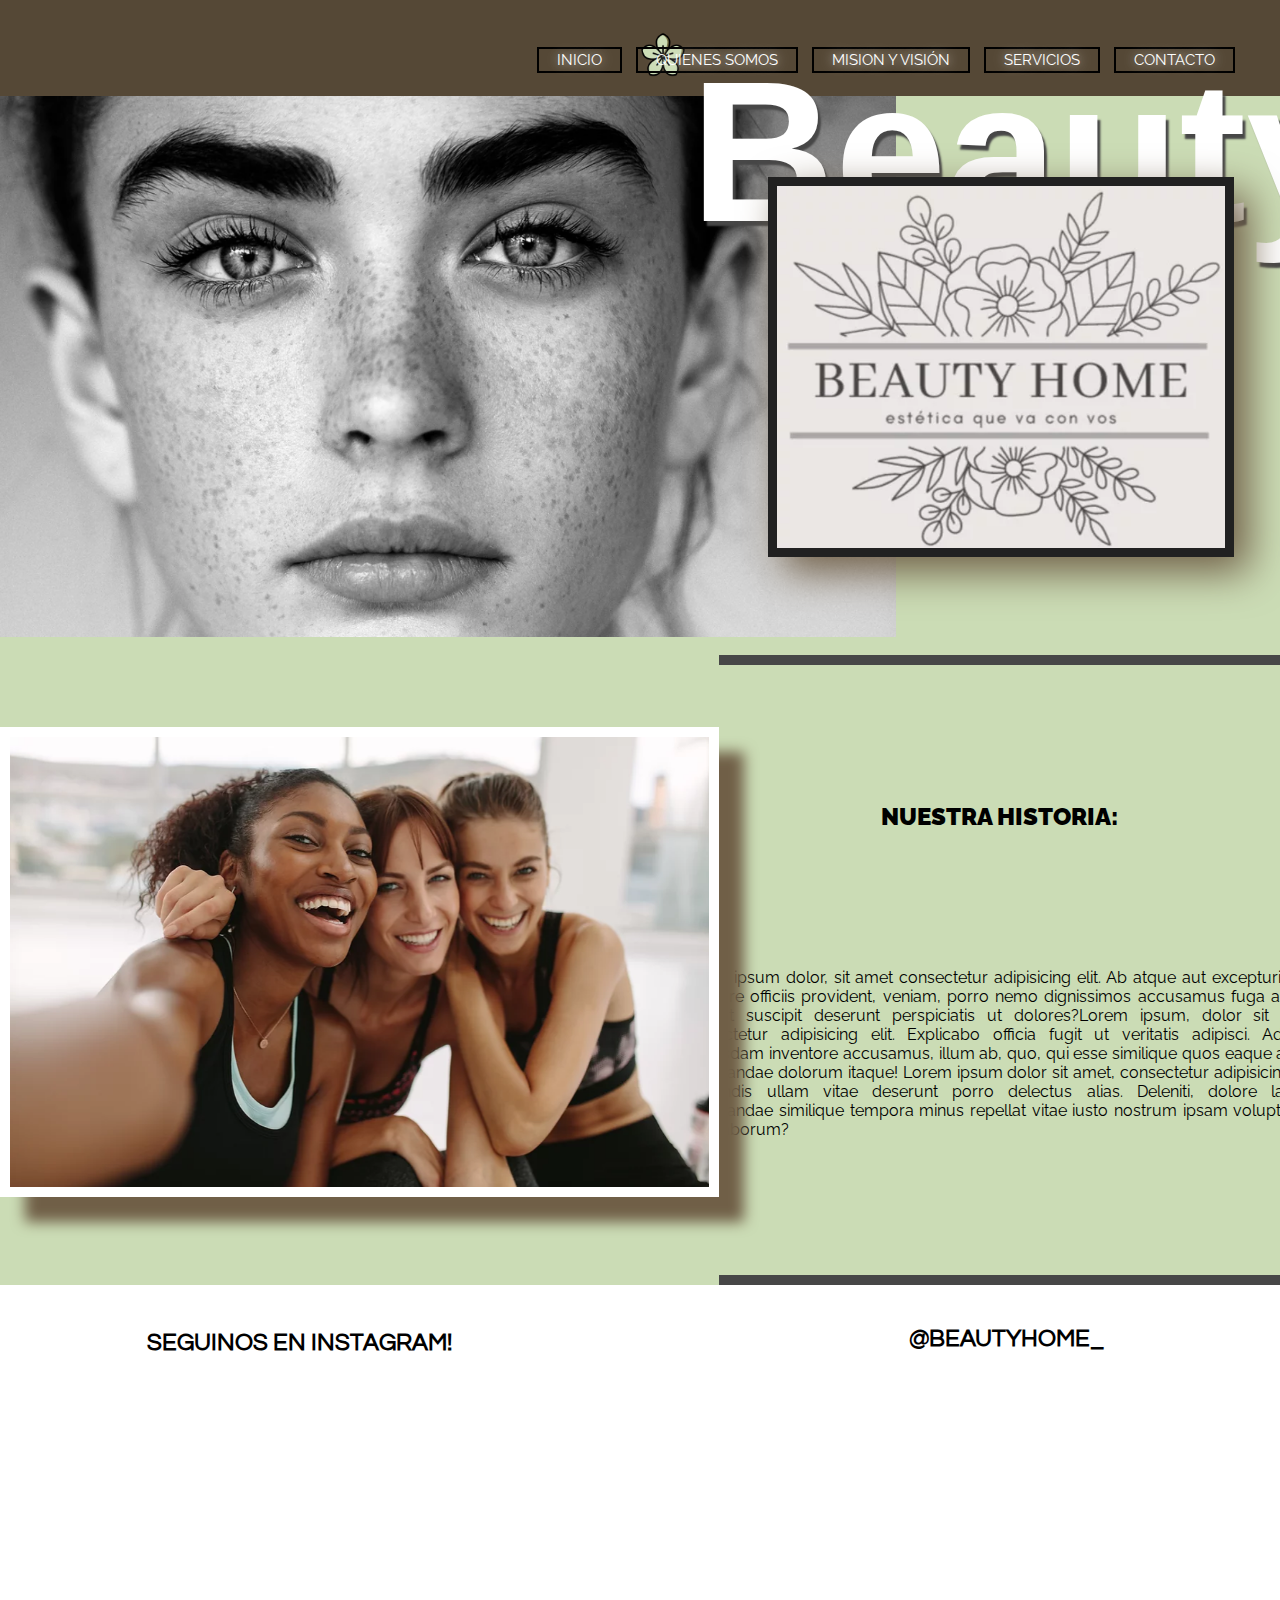
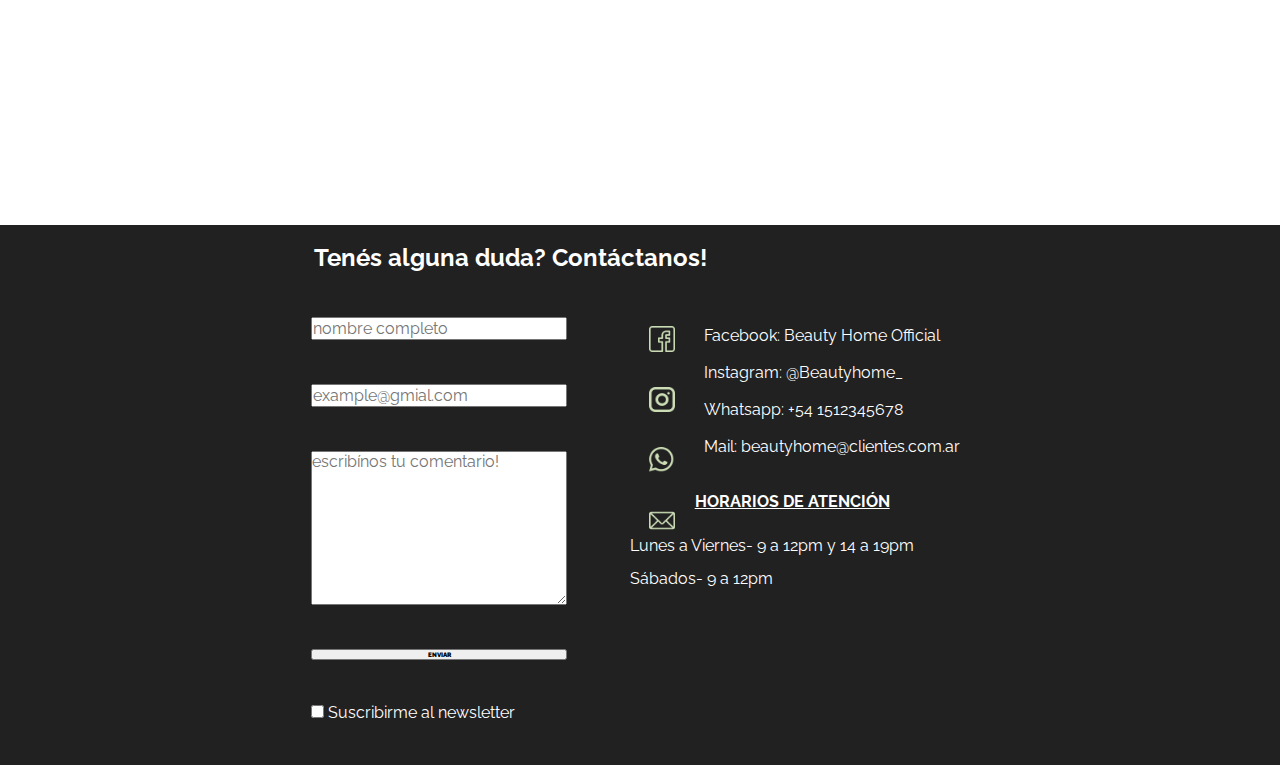
<file: index.html>
<!DOCTYPE html>
<html lang="en">
<head>
    <meta charset="UTF-8">
    <meta http-equiv="X-UA-Compatible" content="IE=edge">
    <meta name="viewport" content="width=device-width, initial-scale=1.0">
    <link rel="stylesheet" href="./css/style.css">
    <link rel="stylesheet" href="https://cdnjs.cloudflare.com/ajax/libs/animate.css/4.1.1/animate.min.css"/>
    <link rel="shortcut icon" href="./imagenes-proyecto/favicon.png">
    <title> BeautyHome </title>
</head>
<body>
    <div class="contenedorGeneral">   
        <!-- HEADER -->
        <header class="header">
            <div class="titulo">
                <img src="./imagenes-proyecto/flor.png" alt="logo header" class="florLogo"> 
                <h1 class="logo">
                    <a href="./index.html"> BeautyHome</a>
                </h1>
            </div>
                <!-- MENU -->
            <nav class="nav">
                <ul>
                    <li class="menu"><a href="./index.html"> INICIO </a></li>
                    <li class="menu"><a href="./quienes-somos.html"> QUIENES SOMOS</a></li>
                    <li class="menu"><a href="./mision-y-vision.html"> MISION Y VISIÓN</a></li>
                    <li class="menu"><a href="./servicios.html"> SERVICIOS</a></li>
                    <li class="menu"><a href="#infoContacto"> CONTACTO</a></li>
                </ul>
            </nav>

        </header>
        <!-- MAIN -->
        
            <section class="section1">
                <img src="./imagenes-proyecto/foto-cara.png" alt="imagen-rostro" class="fotoCara" >
                <img src="./imagenes-proyecto/foto-logo.png" alt="imagen-logo" class="fotoLogo animate__animated animate__slideInRight">
            </section> 
            <section class="section2">
                <img src="./imagenes-proyecto/foto-historia.png" alt="" class="fotoHistoria">
            </section> 
            <section class="section3">
                <h2 class="tituloHistoria ">NUESTRA HISTORIA:</h2>
                <p class="parrafoIndex">Lorem ipsum dolor, sit amet consectetur adipisicing elit. Ab atque aut excepturi odio quo iure officiis provident, veniam, porro nemo dignissimos accusamus fuga autem placeat suscipit deserunt perspiciatis ut dolores?Lorem ipsum, dolor sit amet consectetur adipisicing elit. Explicabo officia fugit ut veritatis adipisci. Adipisci quibusdam inventore accusamus, illum ab, quo, qui esse similique quos eaque atque repudiandae dolorum itaque! Lorem ipsum dolor sit amet, consectetur adipisicing elit. Reiciendis ullam vitae deserunt porro delectus alias. Deleniti, dolore labore repudiandae similique tempora minus repellat vitae iusto nostrum ipsam voluptatem eum laborum? </p>
            </section>
            <section class="galeria">
                <h3 class="tituloGaleria">SEGUINOS EN INSTAGRAM!</h3>
                <h3 class="usuarioIg">@BEAUTYHOME_</h3>
                <div class="cajaChica">
                    <img src="./imagenes-proyecto/foto-galeria1.png" alt="" class="foto1 wow animate__animated animate__zoomIn">
                    <img src="./imagenes-proyecto/foto-galeria2.png" alt="" class="foto2 wow animate__animated animate__zoomIn">
                    <img src="./imagenes-proyecto/foto-galeria3.png" alt="" class="foto3 wow animate__animated animate__zoomIn">
                    <img src="./imagenes-proyecto/foto-galeria4.png" alt="" class="foto4 wow animate__animated animate__zoomIn">
                </div>
            </section>
        
        <!-- FOOTER -->
        <footer class="footerContacto" id="infoContacto">
                <h2 class="tituloFooter animate__animated animate__headShake">Tenés alguna duda? Contáctanos!</h2>
                <div class="cajaGrande">
                    <form action="#" method="get" class="formulario cajaFormulario" >
                        <input type="text" placeholder="nombre completo" name="nombre-completo"  class="textoFantasma">
                        <input type="email" placeholder="example@gmial.com" class="textoFantasma">
                        <textarea name="comentario" placeholder="escribínos tu comentario!" id="" cols="30" rows="8" class="textoFantasma"></textarea>
                        <input type="submit" class="botonSubmit" value="ENVIAR">
                        <label for="">
                            <input type="checkbox">
                            <span>Suscribirme al newsletter</span>
                        </label>
                    </form>
                    <div class="cajaContacto1">
                        <ul>  
                            <li>Facebook: Beauty Home Official</li>
                            <li>Instagram: @Beautyhome_</li>
                            <li>Whatsapp: +54 1512345678</li>
                            <li>Mail: beautyhome@clientes.com.ar</li>            
                        </ul>
                        <h3 class="tituloHorarios">HORARIOS DE ATENCIÓN</h3>
                        <ol class="horarios">
                            <li>Lunes a Viernes- 9 a 12pm y 14 a 19pm</li>
                            <li>Sábados- 9 a 12pm</li>
                        </ol>
                    </div>
                    <div class="iconosRedes">
                        <img src="./imagenes-proyecto/facebook.png" alt="logo Facebook" class="icono1">    
                        <img src="./imagenes-proyecto/instagram.png" alt="logo Instagram" class="icono1">    
                        <img src="./imagenes-proyecto/whatsapp.png" alt="logo Whatsapp" class="icono1">    
                        <img src="./imagenes-proyecto/email.png" alt="logo Mail" class="icono1">        
                    </div>
                </div> 
        </footer>
    </div>
    <script src="./js/WOW.js"></script>
    <script>
    new WOW().init();
    </script>
</body>
</html>
</file>
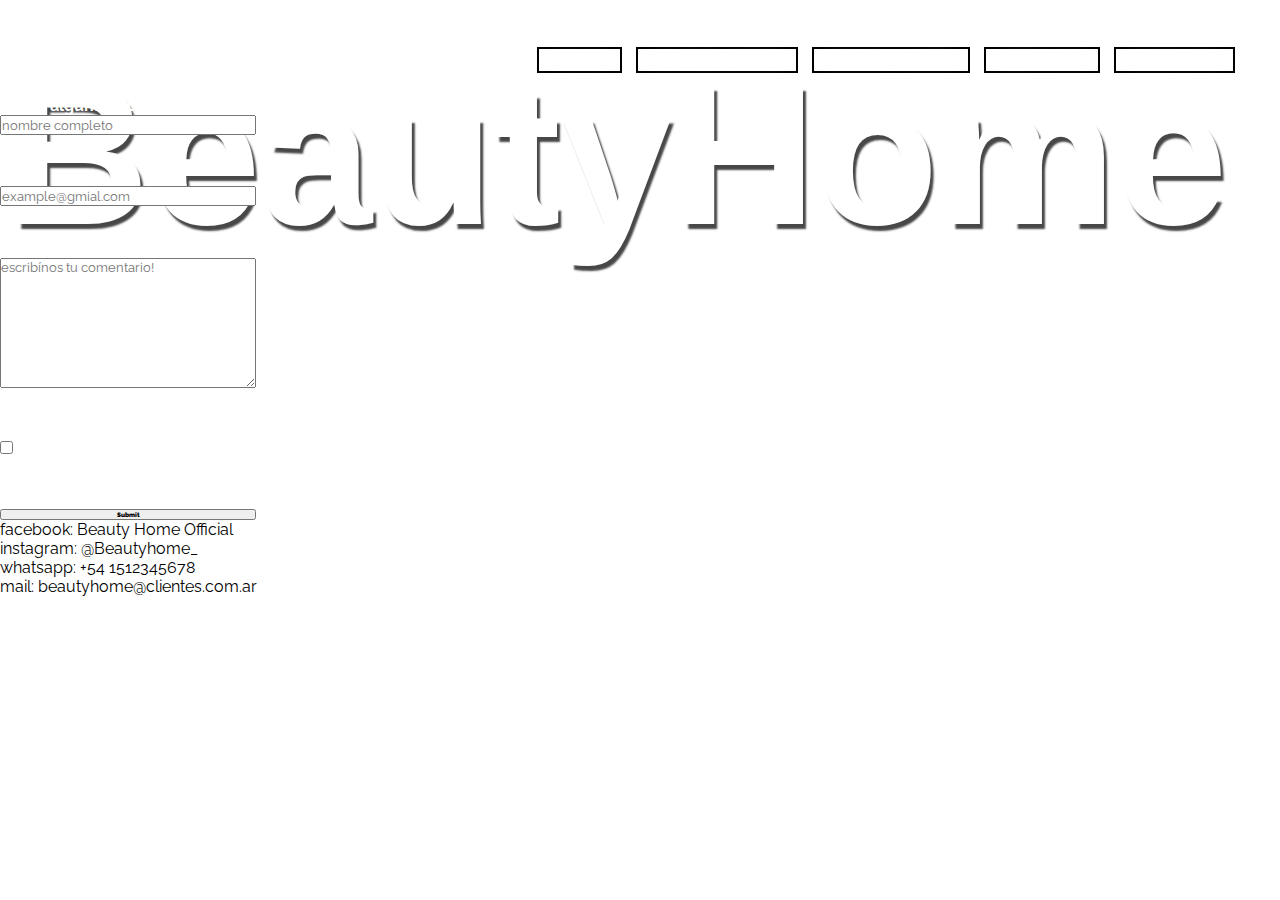
<file: contacto.html>
<!DOCTYPE html>
<html lang="en">
  <head>
    <meta charset="UTF-8" />
    <meta http-equiv="X-UA-Compatible" content="IE=edge" />
    <meta name="viewport" content="width=device-width, initial-scale=1.0" />
    <link rel="stylesheet" href="./css/style.css" />
    <title>BeautyHome</title>
  </head>
  <body>
    <!-- HEADER -->
    <header>
        <h1 class="logo">
            <a href="./index.html"> BeautyHome</a>
        </h1>
        
            <!-- MENU -->
        <nav class="nav">
            <ul>
                <li class="menu"><a href="./index.html"> INICIO </a></li>
                <li class="menu"><a href="./quienes-somos.html"> QUIENES SOMOS</a></li>
                <li class="menu"><a href="./mision-y-vision.html"> MISION Y VISIÓN</a></li>
                <li class="menu"><a href="./servicios.html"> SERVICIOS</a></li>
                <li class="menu"><a href="./contacto.html"> CONTACTO</a></li>
            </ul>
        </nav>
   </header>
    <!-- MAIN -->
    <main>
        <div class="cajaVacia"></div>
    </main>
    <!-- FOOTER -->
    <footer>
      <h2 class="cajaFormulario">Tenés alguna duda? Contáctanos!</h2>
      <form action="#" method="get" class="formulario cajaFormulario">
        <input
          type="text"
          placeholder="nombre completo"
          name="nombre-completo"
        />
        <br /><br />
        <input type="email" placeholder="example@gmial.com" />
        <br />
        <br />
        <textarea
          name="comentario"
          placeholder="escribínos tu comentario!"
          id=""
          cols="30"
          rows="8"
        ></textarea>
        <br /><br />
        <label for="">
          <input type="checkbox" />
          <span>Suscribirme al newsletter</span>
        </label>
        <br /><br />
        <input type="submit" class="botonSubmit"/>
      </form>
      <div class="cajaContacto3">
        <ul>
          <li>facebook: Beauty Home Official</li>
          <li>instagram: @Beautyhome_</li>
          <li>whatsapp: +54 1512345678</li>
          <li>mail: beautyhome@clientes.com.ar</li>
        </ul>
      </div>
    </footer>
  </body>
</html>
</file>
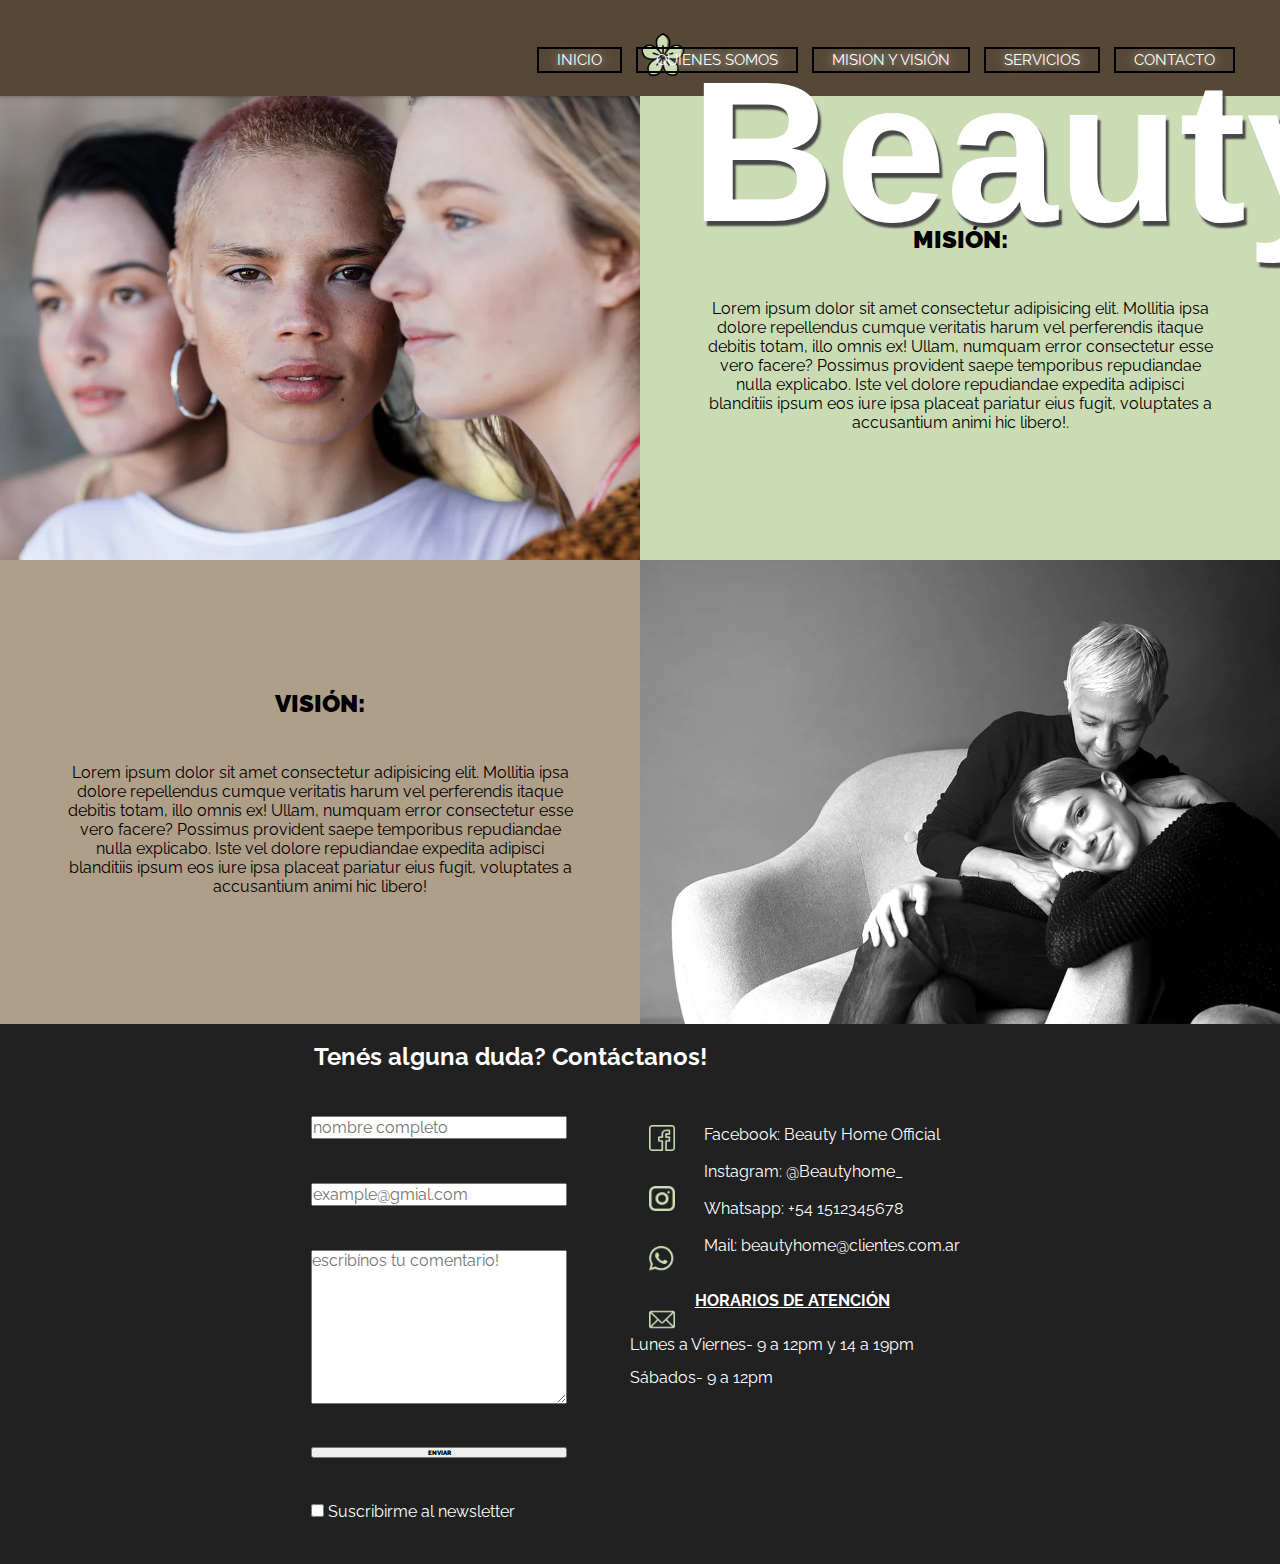
<file: mision-y-vision.html>
<!DOCTYPE html>
<html lang="en">
<head>
    <meta charset="UTF-8">
    <meta http-equiv="X-UA-Compatible" content="IE=edge">
    <meta name="viewport" content="width=device-width, initial-scale=1.0">
    <link rel="stylesheet" href="./css/style.css">
    <link rel="stylesheet" href="https://cdnjs.cloudflare.com/ajax/libs/animate.css/4.1.1/animate.min.css"/>
    <link rel="shortcut icon" href="./imagenes-proyecto/favicon.png">
    <title>BeautyHome</title>
</head>
<body>
    <div class="contenedorGeneral2">
       <!-- HEADER -->
       <header class="header">
        <div class="titulo">
            <img src="./imagenes-proyecto/flor.png" alt="logo header" class="florLogo"> 
            <h1 class="logo">
                <a href="./index.html"> BeautyHome</a>
            </h1>
        </div>
        
            <!-- MENU -->
            <nav class="nav">
                <ul>
                    <li class="menu"><a href="./index.html"> INICIO </a></li>
                    <li class="menu"><a href="./quienes-somos.html"> QUIENES SOMOS</a></li>
                    <li class="menu"><a href="./mision-y-vision.html"> MISION Y VISIÓN</a></li>
                    <li class="menu"><a href="./servicios.html"> SERVICIOS</a></li>
                    <li class="menu"><a href="#infoContacto"> CONTACTO</a></li>
                </ul>
            </nav>

        </header>
        
        <img src="./imagenes-proyecto/foto-mision1.png" alt="" class="fotoMision imgM">
        
        <section class="textoM">
            <h2 class="tituloMision">MISIÓN:</h2>
            <p class="parrafoMision1">Lorem ipsum dolor sit amet consectetur adipisicing elit. Mollitia ipsa dolore repellendus cumque veritatis harum vel perferendis itaque debitis totam, illo omnis ex! Ullam, numquam error consectetur esse vero facere?
                Possimus provident saepe temporibus repudiandae nulla explicabo. Iste vel dolore repudiandae expedita adipisci blanditiis ipsum eos iure ipsa placeat pariatur eius fugit, voluptates a accusantium animi hic libero!.</p>
        </section>
        
        <img src="./imagenes-proyecto/foto-mision2.png" alt="" class="fotoVision imgV">
        
        <section class="textoV">
            <h2 class="tituloVision">VISIÓN:</h2>
            <p class="parrafoMision2">Lorem ipsum dolor sit amet consectetur adipisicing elit. Mollitia ipsa dolore repellendus cumque veritatis harum vel perferendis itaque debitis totam, illo omnis ex! Ullam, numquam error consectetur esse vero facere?
                Possimus provident saepe temporibus repudiandae nulla explicabo. Iste vel dolore repudiandae expedita adipisci blanditiis ipsum eos iure ipsa placeat pariatur eius fugit, voluptates a accusantium animi hic libero!</p>
        </section>
        <!-- FOOTER -->
        <footer class="footerContacto" id="infoContacto">
            <h2 class="tituloFooter animate__animated animate__headShake">Tenés alguna duda? Contáctanos!</h2>
            <div class="cajaGrande">
                <form action="#" method="get" class="formulario cajaFormulario" >
                    <input type="text" placeholder="nombre completo" name="nombre-completo"  class="textoFantasma">
                    <input type="email" placeholder="example@gmial.com" class="textoFantasma">
                    <textarea name="comentario" placeholder="escribínos tu comentario!" id="" cols="30" rows="8" class="textoFantasma"></textarea>
                    <input type="submit" class="botonSubmit" value="ENVIAR">
                    <label for="">
                        <input type="checkbox">
                        <span>Suscribirme al newsletter</span>
                    </label>
                </form>
                <div class="cajaContacto1">
                    <ul>  
                        <li>Facebook: Beauty Home Official</li>
                        <li>Instagram: @Beautyhome_</li>
                        <li>Whatsapp: +54 1512345678</li>
                        <li>Mail: beautyhome@clientes.com.ar</li>            
                    </ul>
                    <h3 class="tituloHorarios">HORARIOS DE ATENCIÓN</h3>
                    <ol class="horarios">
                          <li>Lunes a Viernes- 9 a 12pm y 14 a 19pm</li>
                          <li>Sábados- 9 a 12pm</li>
                    </ol>
                </div>
                <div class="iconosRedes">
                      <img src="./imagenes-proyecto/facebook.png" alt="logo Facebook" class="icono1">    
                      <img src="./imagenes-proyecto/instagram.png" alt="logo Instagram" class="icono1">    
                      <img src="./imagenes-proyecto/whatsapp.png" alt="logo Whatsapp" class="icono1">    
                      <img src="./imagenes-proyecto/email.png" alt="logo Mail" class="icono1">        
                </div>
            </div> 
          </footer>
        </div>
        <script src="./js/WOW.js"></script>
        <script>
          new WOW().init();
        </script>
</body>
</html>
</file>
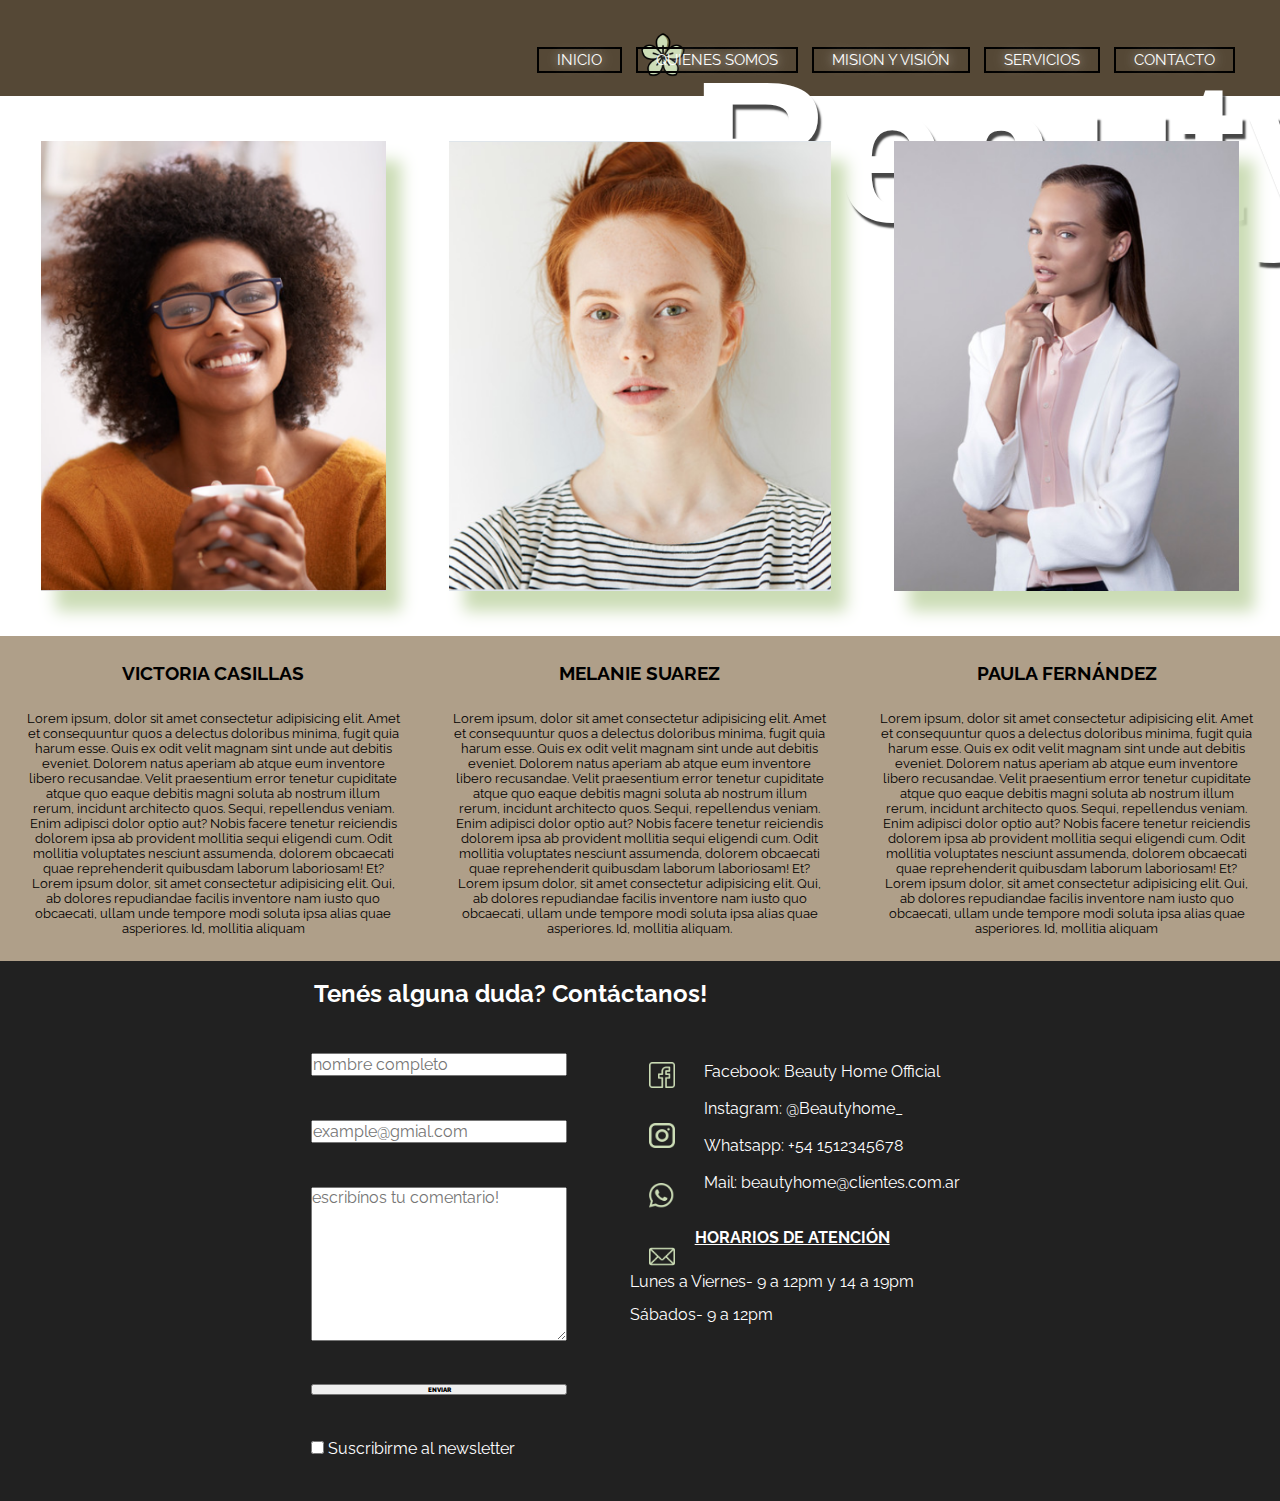
<file: quienes-somos.html>
<!DOCTYPE html>
<html lang="en">
  <head>
    <meta charset="UTF-8" />
    <meta http-equiv="X-UA-Compatible" content="IE=edge" />
    <meta name="viewport" content="width=device-width, initial-scale=1.0" />
    <link rel="stylesheet" href="./css/style.css" />
    <link rel="stylesheet" href="https://cdnjs.cloudflare.com/ajax/libs/animate.css/4.1.1/animate.min.css"/>
    <link rel="shortcut icon" href="./imagenes-proyecto/favicon.png">
    <title>BeautyHome</title>
  </head>
  <body>
    <div class="contenedorGeneral4">
      <!-- HEADER -->
      <header class="header">
        <div class="titulo">
          <img src="./imagenes-proyecto/flor.png" alt="logo header" class="florLogo"> 
          <h1 class="logo">
              <a href="./index.html"> BeautyHome</a>
          </h1>
        </div>
        
            <!-- MENU -->
        <nav class="nav">
            <ul>
                <li class="menu"><a href="./index.html"> INICIO </a></li>
                <li class="menu"><a href="./quienes-somos.html"> QUIENES SOMOS</a></li>
                <li class="menu"><a href="./mision-y-vision.html"> MISION Y VISIÓN</a></li>
                <li class="menu"><a href="./servicios.html"> SERVICIOS</a></li>
                <li class="menu"><a href="#infoContacto"> CONTACTO</a></li>
            </ul>
        </nav>

    </header>
      <!-- MAIN -->
      <img src="./imagenes-proyecto/foto-mujer1.png" alt="" class="fotoMujer1 wow animate__animated animate__zoomIn">
      <img src="./imagenes-proyecto/foto-mujer2.png" alt="" class="fotoMujer2 wow animate__animated animate__zoomIn">
      <img src="./imagenes-proyecto/foto-mujer3.png" alt="" class="fotoMujer3 wow animate__animated animate__zoomIn">
      <section class="infoMujer1">
        <h2>VICTORIA CASILLAS</h2>
        <p>Lorem ipsum, dolor sit amet consectetur adipisicing elit. Amet et consequuntur quos a delectus doloribus minima, fugit quia harum esse. Quis ex odit velit magnam sint unde aut debitis eveniet.
          Dolorem natus aperiam ab atque eum inventore libero recusandae. Velit praesentium error tenetur cupiditate atque quo eaque debitis magni soluta ab nostrum illum rerum, incidunt architecto quos. Sequi, repellendus veniam.
          Enim adipisci dolor optio aut? Nobis facere tenetur reiciendis dolorem ipsa ab provident mollitia sequi eligendi cum. Odit mollitia voluptates nesciunt assumenda, dolorem obcaecati quae reprehenderit quibusdam laborum laboriosam! Et? Lorem ipsum dolor, sit amet consectetur adipisicing elit. Qui, ab dolores repudiandae facilis inventore nam iusto quo obcaecati, ullam unde tempore modi soluta ipsa alias quae asperiores. Id, mollitia aliquam</p>
      </section>
      <section class="infoMujer2">
        <h2>MELANIE SUAREZ</h2>
        <p>Lorem ipsum, dolor sit amet consectetur adipisicing elit. Amet et consequuntur quos a delectus doloribus minima, fugit quia harum esse. Quis ex odit velit magnam sint unde aut debitis eveniet.
        Dolorem natus aperiam ab atque eum inventore libero recusandae. Velit praesentium error tenetur cupiditate atque quo eaque debitis magni soluta ab nostrum illum rerum, incidunt architecto quos. Sequi, repellendus veniam.
        Enim adipisci dolor optio aut? Nobis facere tenetur reiciendis dolorem ipsa ab provident mollitia sequi eligendi cum. Odit mollitia voluptates nesciunt assumenda, dolorem obcaecati quae reprehenderit quibusdam laborum laboriosam! Et? Lorem ipsum dolor, sit amet consectetur adipisicing elit. Qui, ab dolores repudiandae facilis inventore nam iusto quo obcaecati, ullam unde tempore modi soluta ipsa alias quae asperiores. Id, mollitia aliquam.</p>
      </section>
      <section class="infoMujer3">
        <h2>PAULA FERNÁNDEZ</h2>
        <p>Lorem ipsum, dolor sit amet consectetur adipisicing elit. Amet et consequuntur quos a delectus doloribus minima, fugit quia harum esse. Quis ex odit velit magnam sint unde aut debitis eveniet.
          Dolorem natus aperiam ab atque eum inventore libero recusandae. Velit praesentium error tenetur cupiditate atque quo eaque debitis magni soluta ab nostrum illum rerum, incidunt architecto quos. Sequi, repellendus veniam.
          Enim adipisci dolor optio aut? Nobis facere tenetur reiciendis dolorem ipsa ab provident mollitia sequi eligendi cum. Odit mollitia voluptates nesciunt assumenda, dolorem obcaecati quae reprehenderit quibusdam laborum laboriosam! Et? Lorem ipsum dolor, sit amet consectetur adipisicing elit. Qui, ab dolores repudiandae facilis inventore nam iusto quo obcaecati, ullam unde tempore modi soluta ipsa alias quae asperiores. Id, mollitia aliquam</p>
      </section>
      <!-- FOOTER -->
    <footer class="footerContacto" id="infoContacto">
      <h2 class="tituloFooter animate__animated animate__headShake">Tenés alguna duda? Contáctanos!</h2>
      <div class="cajaGrande">
          <form action="#" method="get" class="formulario cajaFormulario" >
              <input type="text" placeholder="nombre completo" name="nombre-completo"  class="textoFantasma">
              <input type="email" placeholder="example@gmial.com" class="textoFantasma">
              <textarea name="comentario" placeholder="escribínos tu comentario!" id="" cols="30" rows="8" class="textoFantasma"></textarea>
              <input type="submit" class="botonSubmit" value="ENVIAR">
              <label for="">
                  <input type="checkbox">
                  <span>Suscribirme al newsletter</span>
              </label>
          </form>
          <div class="cajaContacto1">
              <ul>  
                  <li>Facebook: Beauty Home Official</li>
                  <li>Instagram: @Beautyhome_</li>
                  <li>Whatsapp: +54 1512345678</li>
                  <li>Mail: beautyhome@clientes.com.ar</li>            
              </ul>
              <h3 class="tituloHorarios">HORARIOS DE ATENCIÓN</h3>
              <ol class="horarios">
                    <li>Lunes a Viernes- 9 a 12pm y 14 a 19pm</li>
                    <li>Sábados- 9 a 12pm</li>
              </ol>
          </div>
          <div class="iconosRedes">
                <img src="./imagenes-proyecto/facebook.png" alt="logo Facebook" class="icono1">    
                <img src="./imagenes-proyecto/instagram.png" alt="logo Instagram" class="icono1">    
                <img src="./imagenes-proyecto/whatsapp.png" alt="logo Whatsapp" class="icono1">    
                <img src="./imagenes-proyecto/email.png" alt="logo Mail" class="icono1">        
          </div>
      </div> 
    </footer>
  </div>
  <script src="./js/WOW.js"></script>
  <script>
    new WOW().init();
  </script>
</body>
</html>
</file>
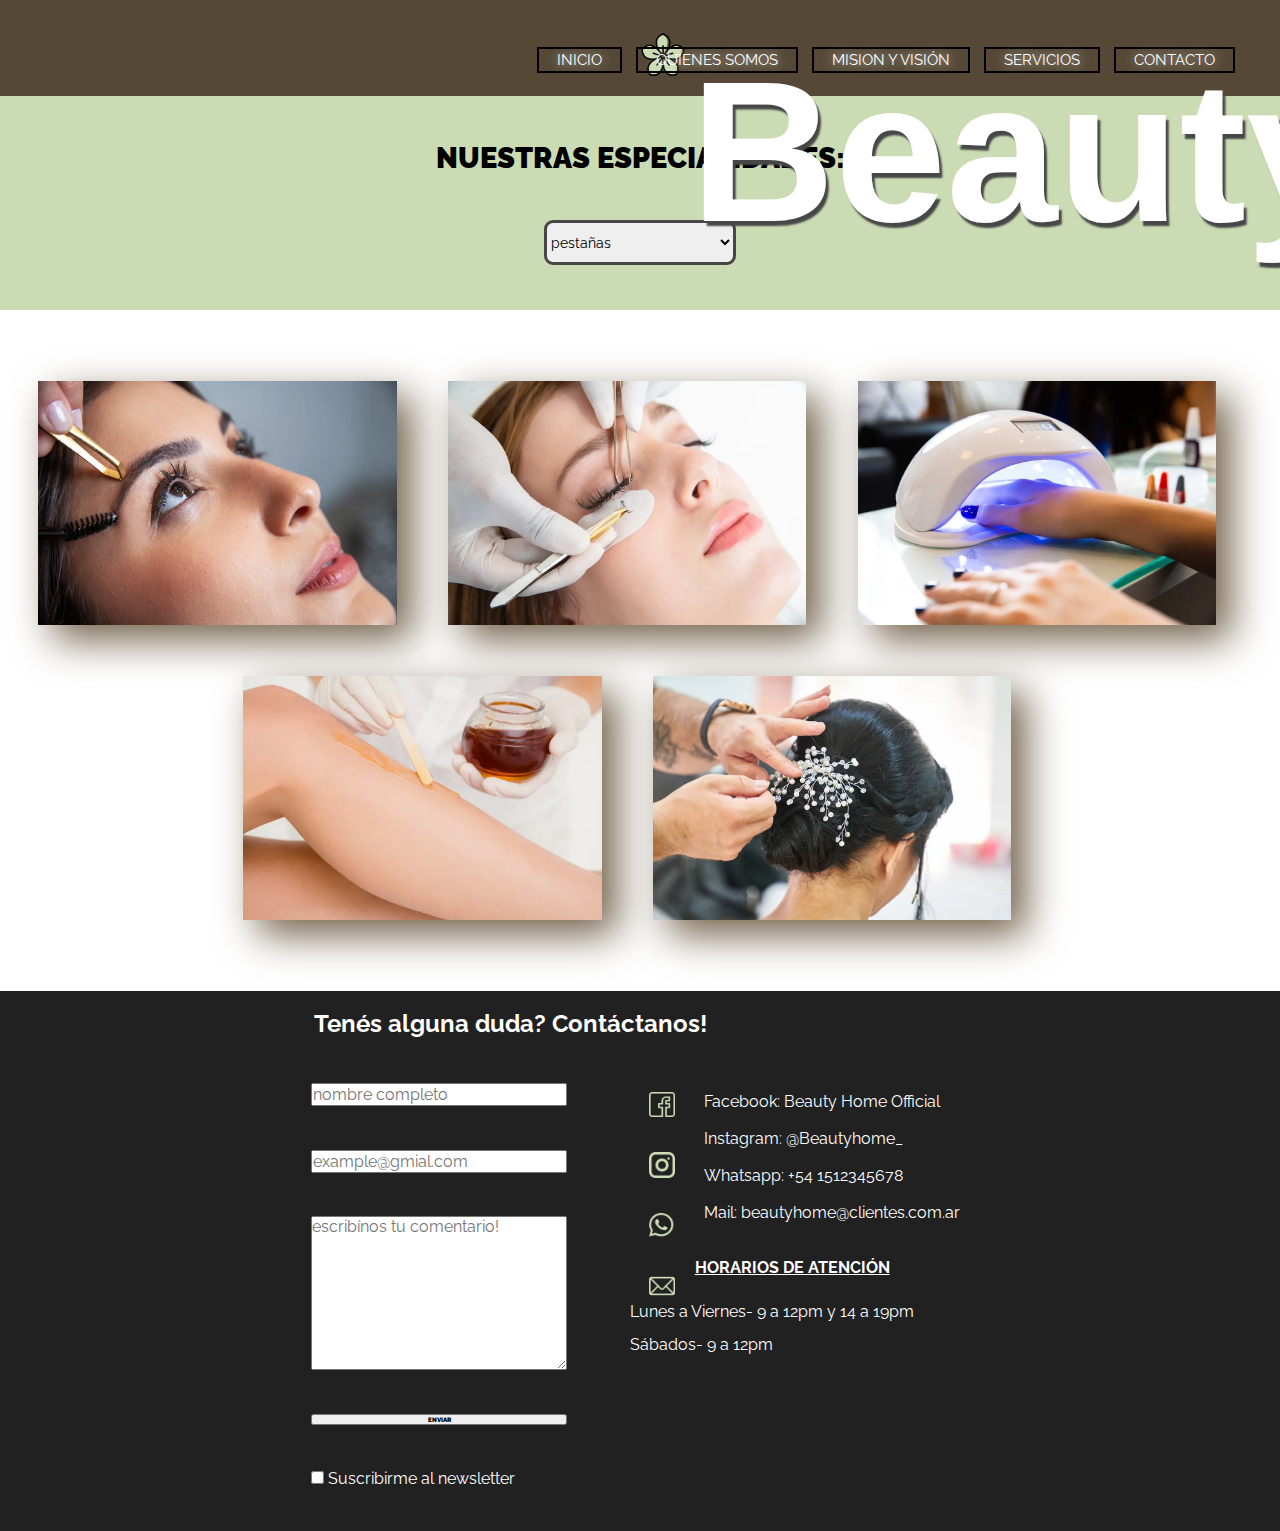
<file: servicios.html>
<!DOCTYPE html>
<html lang="en">
  <head>
    <meta charset="UTF-8" />
    <meta http-equiv="X-UA-Compatible" content="IE=edge" />
    <meta name="viewport" content="width=device-width, initial-scale=1.0" />
    <link rel="stylesheet" href="./css/style.css" />
    <link rel="stylesheet" href="https://cdnjs.cloudflare.com/ajax/libs/animate.css/4.1.1/animate.min.css"/>
    <link rel="shortcut icon" href="./imagenes-proyecto/favicon.png">
    <title>Document</title>
  </head>
  <body>
    <div class="contenedorGeneral3">
      <!-- HEADER -->
      <header class="header">
        <div class="titulo">
          <img src="./imagenes-proyecto/flor.png" alt="logo header" class="florLogo"> 
          <h1 class="logo">
              <a href="./index.html"> BeautyHome</a>
          </h1>
        </div>
        
      <!-- MENU -->
      <nav class="nav">
          <ul>
              <li class="menu"><a href="./index.html"> INICIO </a></li>
              <li class="menu"><a href="./quienes-somos.html"> QUIENES SOMOS</a></li>
              <li class="menu"><a href="./mision-y-vision.html"> MISION Y VISIÓN</a></li>
              <li class="menu"><a href="./servicios.html"> SERVICIOS</a></li>
              <li class="menu"><a href="#infoContacto"> CONTACTO</a></li>
            </ul>
      </nav>

      </header>
      <!-- MAIN -->
      <section class="tituloServicios">
        <h2 class="">NUESTRAS ESPECIALIDADES:</h2>
        <select name="servicios" id="" class="elegirServicios">
          <option value="pestanas">pestañas</option>
          <option value="depilacion">depilación</option>
          <option value="unas">uñas</option>
          <option value="cejas">cejas</option>
          <option value="peinados">peinados</option>
        </select>
      </section>
      <section class="fotosServicios">
        <img src="./imagenes-proyecto/foto-cejas.png" alt="" class="fotoCejas fotoServicios wow animate__animated animate__zoomIn">
        <img src="./imagenes-proyecto/foto-pestanas.png" alt="" class="fotoPestanas fotoServicios wow animate__animated animate__zoomIn">
        <img src="./imagenes-proyecto/foto-unas.png" alt="" class="fotoUnas fotoServicios wow animate__animated animate__zoomIn">
        <img src="./imagenes-proyecto/foto-depilacion.png" alt="" class="fotoDepilacion fotoServicios wow animate__animated animate__zoomIn">
        <img src="./imagenes-proyecto/foto-peinado.png" alt="" class="fotoPeinado fotoServicios wow animate__animated animate__zoomIn">
      </section>
      <!-- FOOTER -->
      <footer class="footerContacto" id="infoContacto">
        <h2 class="tituloFooter animate__animated animate__headShake">Tenés alguna duda? Contáctanos!</h2>
        <div class="cajaGrande">
            <form action="#" method="get" class="formulario cajaFormulario" >
                <input type="text" placeholder="nombre completo" name="nombre-completo"  class="textoFantasma">
                <input type="email" placeholder="example@gmial.com" class="textoFantasma">
                <textarea name="comentario" placeholder="escribínos tu comentario!" id="" cols="30" rows="8" class="textoFantasma"></textarea>
                <input type="submit" class="botonSubmit" value="ENVIAR">
                <label for="">
                    <input type="checkbox">
                    <span>Suscribirme al newsletter</span>
                </label>
            </form>
            <div class="cajaContacto1">
                <ul>  
                    <li>Facebook: Beauty Home Official</li>
                    <li>Instagram: @Beautyhome_</li>
                    <li>Whatsapp: +54 1512345678</li>
                    <li>Mail: beautyhome@clientes.com.ar</li>            
                </ul>
                <h3 class="tituloHorarios">HORARIOS DE ATENCIÓN</h3>
                <ol class="horarios">
                      <li>Lunes a Viernes- 9 a 12pm y 14 a 19pm</li>
                      <li>Sábados- 9 a 12pm</li>
                </ol>
            </div>
            <div class="iconosRedes">
                  <img src="./imagenes-proyecto/facebook.png" alt="logo Facebook" class="icono1">    
                  <img src="./imagenes-proyecto/instagram.png" alt="logo Instagram" class="icono1">    
                  <img src="./imagenes-proyecto/whatsapp.png" alt="logo Whatsapp" class="icono1">    
                  <img src="./imagenes-proyecto/email.png" alt="logo Mail" class="icono1">        
            </div>
        </div> 
      </footer>
    </div>
    <script src="./js/WOW.js"></script>
    <script>
      new WOW().init();
    </script>
  </body>
</html>
</file>
<file: css/style.css>
@import url('https://fonts.googleapis.com/css2?family=Questrial&family=Raleway:wght@400;700&display=swap');
/* reseteo de CSS */
* {
  margin: 0;
  padding: 0%;
  font-family: "Raleway";
}
/* GRID */
.contenedorGeneral {
  display: grid;
  grid-template-columns: 1fr 1fr 1fr;
  grid-template-rows: repeat(5, auto);
  grid-template-areas:
    "header header header"
    "section1 section1 section1"
    "section2 section3 section3"
    "galeria galeria galeria"
    "footerContacto footerContacto footerContacto";
}
.contenedorGeneral2{
  display: grid;
  grid-template-columns: 1fr 1fr;
  grid-template-rows: repeat(4, auto);
  grid-template-areas:
  "header header"
  "imgM textoM"
  "textoV imgV"
  "footerContacto footerContacto";
  overflow-x: hidden;
}
.contenedorGeneral3{
  display: grid;
  grid-template-columns: 1fr 1fr;
  grid-template-rows: repeat(4, auto);
  grid-template-areas:
  "header header"
  "tituloServicios tituloServicios"
  "fotosServicios fotosServicios"
  "footerContacto footerContacto";
}
.contenedorGeneral4{
  display: grid;
  grid-template-columns: 1fr 1fr 1fr;
  grid-template-rows: repeat(4, auto);
  grid-template-areas:
  "header header header"
  "fotoMujer1 fotoMujer2 fotoMujer3"
  "infoMujer1 infoMujer2 infoMujer3"
  "footerContacto footerContacto footerContacto";
}
/* HEADER GENERAL */
.header {
  grid-area: header;
  background-color: #554836 ;

}
.titulo{
  display: flex;
  width: 100%;
  position: absolute;
  justify-content: center;
  top: 2.5vw;
  left: 2vw;
  
}
.logo {
  margin-left: 5px;
  margin-top: 5px;
}
.logo a {
  text-decoration: none;
  font-size: 200px;
  font-family: Verdana, Geneva, Tahoma, sans-serif;
  color: white;
  position: absolute;
  text-shadow: #474747 3px 5px 2px;
}
.logo a:hover {
  text-shadow: black 3px 5px 2px;
  transition: all 0.5s;
}
.florLogo{
  width: 3.5vw;
  height: 3.5vw;
}
.nav {
  margin-top: 2.5rem;
  margin-bottom: 1rem;
  font-size: 15px;
  position: relative;
  width: 60vw;
  left: 37vw;
}
.nav li {
  border: solid black 2px;
  padding: 2px;
  margin: 7px;
  text-shadow: 0 0 15px rgba(255, 255, 255, 0.5),
    0 0 10px rgba(255, 255, 255, 0.5), 2px 2px 1px rgba(97, 83, 45, 0);
}
.nav ul {
  display: flex;
  list-style-type: none;
  justify-content: flex-end;
}
.nav a:hover {
  color: #705f47;
}
.nav li:hover {
  background-color: #cbdcb5;
  font-weight: bold;
  transform: scale(1.05);
  transition: all 0.3s;
}
.menu a {
  text-decoration: none;
  margin: 1rem 1rem;
  color: white;
  font-family: "Raleway";
}
/* INDEX.HTML */
.section1 {
  grid-area: section1;
  background-color: #cbdcb5;
  display: flex;
  justify-content: flex-start;
  align-items: center;
  padding-bottom: 2vh;
}
.fotoCara {
  width: 70vw;
}
.fotoLogo {
  border: solid #212121 1vh;
  filter: drop-shadow(15px 15px 20px #705f47);
  position: absolute;
  left: 60vw;
  width: 35vw;
}
.animate__animated, .animate__slideInRight {
  --animate-duration: 3s;
}

.section2 {
  grid-area: section2;
  background-color: #cbdcb5;
  height: 70vh;
}
.fotoHistoria {
  border: solid white 10px;
  height: 50vh;
  position: relative;
  margin-top: 8vh;
  filter: drop-shadow(25px 25px 7px #705f47);
  animation-name: cambioTamano;
  animation-duration: 5s;
  animation-iteration-count: infinite;
}
/* animacion */
@keyframes cambioTamano{
  0% {
    transform: scale(0.9) 
  }
  50% {
    transform: scale(1) 
  }
  100% {
    transform: scale(0.9) 
  }

}
.section3 {
  grid-area: section3;
  background-color: #cbdcb5;
  display: flex;
  flex-direction: column;
  align-items: center;
  justify-content: space-evenly;
  border-top: 10px solid #474747;
  border-bottom: 10px solid #474747;
}
.tituloHistoria{
  font-family:"Raleway";
  font-size: 150%;
  font-weight: 900;

}
.parrafoIndex {
  font-family: "Raleway";
  font-size: 100%;
  text-align: justify;
  width: 50vw;
}
.galeria {
  grid-area: galeria;
  background-color: white;
  height: 60vh;
}
.tituloGaleria{
  font-size: 150%;
  font-family: 'Questrial';
  position: absolute;
  left: 11.5vw;
  margin-top: 5vh;
}
.usuarioIg{
  font-size: 150%;
  font-family: 'Questrial';
  position: absolute;
  left: 71vw;
  margin-top: 4.5vh;
}
.cajaChica {
  display: flex;
  height: 35vh;
  width: 90vw;
  position: relative;
  left: 5vw;
  top: 10vh;
  align-items: stretch;
  justify-content: space-evenly;
  margin-top: 2rem;
}
.foto1, .foto2, .foto3, .foto4{
  border: #cbdcb5 solid 10px;
  filter: drop-shadow(15px 15px 10px #705f47)
}
.foto1:hover, .foto2:hover, .foto3:hover, .foto4:hover{
  transform: scale(1.1);
  transition: all 0.3s;
}
/* MISION Y VISION.HTML */
.fotoMision, .fotoVision{
  height: auto;
  width: 50vw;
}
.imgV{
  grid-area: imgV;
}
.imgM{
  grid-area: imgM;
}
.textoV{
  grid-area: textoV;
  background-color: #978366c5;
  display: flex;
  flex-direction: column;
  align-items: center;
  justify-content: center;
}
.textoV h2, .textoM h2{
  font-size: 150%;
  font-weight: 900;
  margin-bottom: 5vh;
}
.textoV p, .textoM p{
  font-size: 100%;
  text-align: center;
  width:40vw ;
}

.textoM{
  grid-area: textoM;
  background-color: #cbdcb5;
  display: flex;
  flex-direction: column;
  align-items: center;
  justify-content: center;
}

/* SERVICIOS.HTML */
.tituloServicios{
  grid-area: tituloServicios;
  background-color: #cbdcb5;
  display: flex;
  justify-content: center;
  flex-direction: column;
  align-items: center;
}
.tituloServicios h2{
  font-size: 180%;
  font-weight: 900;
  margin-top: 5vh;
}
.tituloServicios select{
  width: 15vw;
  height: 5vh;
  margin: 5vh;
  font-size: 90%;
  border-radius: 1vh;
  border: #474747 3px solid;
}
.fotosServicios{
  grid-area: fotosServicios;
  display: flex;
  position: relative;
  flex-wrap: wrap;
  justify-content: center;
  margin-bottom: 5vh;
  margin-top: 5vh;
  width: 98vw;
}
.fotoServicios{
  width: 28vw;
  margin: 2vw;
  filter: drop-shadow(15px 15px 20px #705f47);
}
.fotoUnas:hover,.fotoCejas:hover, .fotoPeinado:hover, .fotoDepilacion:hover, .fotoPestanas:hover{
  transform: scale(1.1);
  transition: all 0.5s;
}
/* QUIENES SOMOS.HTML */
.fotoMujer1{
  grid-area: fotoMujer1;
  justify-self: center;
  margin-top: 5vh;
  margin-bottom: 5vh;
  filter: drop-shadow(15px 20px 8px #cbdcb5);
  height: 50vh;
}
.fotoMujer2{
  grid-area: fotoMujer2;
  justify-self: center;
  margin-top: 5vh;
  margin-bottom: 5vh;
  filter: drop-shadow(15px 20px 8px #cbdcb5);
  height: 50vh;
}
.fotoMujer3{
  grid-area: fotoMujer3;
  justify-self: center;
  margin-top: 5vh;
  margin-bottom: 5vh;
  filter: drop-shadow(15px 20px 8px #cbdcb5);
  height: 50vh;
}
.infoMujer1{
  grid-area: infoMujer1;
  display: flex;
  flex-direction: column;
  align-items: center;
  padding: 2vw;
  background-color: #978366c5;
}
.infoMujer2{
  grid-area: infoMujer2;
  display: flex;
  flex-direction: column;
  align-items: center;
  padding: 2vw;
  background-color: #978366c5;
}
.infoMujer3{
  grid-area: infoMujer3;
  display: flex;
  flex-direction: column;
  align-items: center;
  padding: 2vw;
  background-color: #978366c5;
}
.infoMujer1 p, .infoMujer2 p, .infoMujer3 p{
  text-align: center;
  font-size: 80%;
}
.infoMujer1 h2, .infoMujer2 h2, .infoMujer3 h2{
  margin-bottom: 3vh;
  font-size: 120%;
}
/* FOOTER GENERAL */
.footerContacto {
  grid-area: footerContacto;
  background-color: #212121;
  height: 60vh;
}
.cajaGrande {
  display: flex;
  position: relative;
  width: 60vw;
  height: 40vh;
  left: 20vw;
  justify-content: space-evenly;
  align-items: flex-start;
  top: 7vh;
}
.formulario {
  display: flex;
  flex-direction: column;
  align-items: stretch;
  justify-content: space-between;
  width: 20vw;
  height: 45vh;
}
.textoFantasma {
  font-size: 100%;
}
.cajaContacto1 ul {
  margin-left: 8vh;
}
.cajaContacto1 ul li {
  padding: 9px;
  font-size: 100%;
  color: white;
  list-style-type: none;
}
.cajaFormulario {
  position: relative;
  color: white;
  font-size: 100%;
}
.botonSubmit {
  font-size: 40%;
  font-weight: 900;
}
.botonSubmit:hover {
  background-color: #cbdcb5;
}
.textoFantasma:focus{
  background-color: #cbdcb5;
}
.tituloFooter {
  font-family: "Raleway";
  width: 50vw;
  position: relative;
  left: 24.5vw;
  font-size: 150%;
  top: 2vh;
  color: white;
  animation-iteration-count: infinite;
}
.tituloHorarios {
  font-size: 100%;
  color: white;
  font-weight: bolder;
  text-decoration: underline;
  margin: 3vh 1vh 2vh 8vh;
}
.horarios li {
  list-style-type: none;
  padding: 7px;
  font-size: 100%;
  color: white;
}
.iconosRedes {
  left: 30vw;
  display: flex;
  width: 2vw;
  flex-direction: column;
  position: absolute;
  margin: 1vh;
  height: 23vh;
  justify-content: space-between;
}
.icono1:hover{
  transform: scale(1.3);
  transition: all 0.2s;
}
/* MEDIA QUERIES- MOBILE LAST */
@media (max-width:485px){
  /* HEADER GENERAL */
  .logo a{
    font-size: 8vw;
  }
  .logo{
    width: 60vw;
  }
  .titulo{
    width: 80vw;
    left: 10vw;
    top: 2vw;
  }
.florLogo{
  width: 10vw;
  height: 10vw;
  margin-top: 3px;
}
  .nav{
    font-size: 55%;
    left: 0vw;
    top: 5vh;
    margin-top: 2rem;
    margin-bottom: 2rem;
  }
  .nav ul{
    margin: 0;
    flex-wrap: wrap;
    width: 100vw;
    align-items: stretch;
    justify-content: center; 
  }
  .nav li{
    padding:0vh;
  }
  .nav a{
    text-align: center;
    font-size: 2.5vw;
  }
  .menu{
    text-align: center;
  }
  /* FOOTER GENERAL */
  .tituloHorarios{
    font-size: 100%;
    margin: 3vw 1vw 2vw 5vw;
  }
  .horarios li{
    font-size:100%
  }
  .cajaFormulario{
    font-size: 80%;
    width: 60vw;
  }
  .textoFantasma{
    margin-bottom: 2vh;
  }
  .iconosRedes{
    left: 5vh;
    top: 50vh;
    width: 5vw;
    height: 110px;
  }
  .cajaContacto1 ul li{
    font-size: 80%;
    padding: 1vh;
  }
  .cajaContacto1{
    margin-top: 5vh;
    margin-left: 5vh;
  }
  .cajaContacto1 ul{
    margin-left: 8vh;
  }
  .tituloFooter{
    font-size: 8vw;
    left: 2vw;
    width: 80vw;
  }
  .footerContacto{
   height: 115vh;
  }
  .cajaGrande{
    flex-wrap: wrap;
    height: 80vh;
    width: 80vw;
    left:10vw;
    flex-direction: row-reverse;
  }
  /* INDEX.HTML */
  .contenedorGeneral{
    grid-template-columns: 1fr;
    grid-template-rows: repeat(6,auto);
    grid-template-areas:
    "header"
    "section1"
    "section2"
    "section3"
    "galeria"
    "footerContacto";
  }
  .usuarioIg{
    font-size: 80%;
    margin-top: 5.5vh;
    left: 65vw;
  }
  .tituloGaleria{
    font-size: 80%;
    left: 4vw;
  }
  .cajaChica{
    flex-wrap: wrap;
    height: 10vw;
    width: 90vw;
    left: 5vw;
    top: 6vw;
  }
  .foto1, .foto2, .foto3, .foto4{
    width: 32vw;
    height: 30vw;
    margin: 1vh;
    border: 2vw solid #cbdcb5;
  }
  .galeria{
    height: 95vw;
  }
  .section1{
    flex-direction: column;
  }
  .fotoLogo{
    width: 35vw;
    top: 60vw;
    border: 0px;
    left: 65vw
  } 
  .fotoCara{
    width: 100vw;
  }
  .section2{
    height: 65vw;
  }
  .fotoHistoria{
    height: 50vw;
    margin: 0;
    left: 5vw;
    filter: drop-shadow(20px 20px 7px #705f47);
  
  }
  .section3{
    border: 0;
    height: 140vw;
    justify-content: stretch;
  }
  .parrafoIndex{
    font-size: 5vw;
    width: 80%;
  }
  .tituloHistoria{
    font-size: 100%;
  }

  /* QUIENES SOMOS.HTML */
  .contenedorGeneral4{
    display: grid;
    grid-template-columns: 1fr;
    grid-template-rows: repeat(8, auto) ;
    grid-template-areas: 
    "header"
    "fotoMujer1"
    "infoMujer1"
    "fotoMujer2"
    "infoMujer2"
    "fotoMujer3"
    "infoMujer3"
    "footerContacto";
  }
  .fotoMujer1, .fotoMujer2, .fotoMujer3{
    width: 60vw;
    height: auto;

  }
  .infoMujer1, .infoMujer2, .infoMujer3{
    width: 96vw;
    border-top:  #212121 solid 2px;
    border-bottom:  #212121 solid 2px;
  }
  .infoMujer1 p, .infoMujer2 p, .infoMujer3 p{
    font-size: 90%;
  }
  .infoMujer1 h2, .infoMujer2 h2, .infoMujer3 h2{
    font-size: 150%;
  }
  /* MISION y VISION.HTML */
  .contenedorGeneral2{
    display: grid;
    grid-template-columns: 1fr;
    grid-template-rows: repeat(6, auto) ;
    grid-template-areas:
    "header"
    "imgM"
    "textoM"
    "imgV"
    "textoV"
    "footerContacto";
  }
  .imgM, .imgV{
    height: auto;
    width: 100vw;
    border-top:  #212121 solid 2px;
    border-bottom:  #212121 solid 2px;

  }
  .textoM, .textoV{
    width: 100vw;
  }
  .textoM p, .textoV p{
    font-size: 100%;
    width: 80vw;
    margin-bottom: 5vh;
  }
  .textoM h2, .textoV h2{
    margin-top: 5vw;
  }
  /* SERVICIOS.HTML */
  .contenedorGeneral3{
    display: grid;
    grid-template-columns: 1fr;
    grid-template-rows: repeat(4, auto);
    grid-template-areas:
    "header"
    "tituloServicios"
    "fotosServicios"
    "footerContacto";
  }
  .tituloServicios h2{
    font-size: 130%;
  }
  .tituloServicios select{
    width: 70vw;
  }
  .fotosServicios{
    flex-direction: column;
    align-items: center;
  }
  .fotoCejas, .fotoPestanas, .fotoDepilacion, .fotoPeinado, .fotoUnas{
    width: 80vw;
    margin-bottom: 3vh;
  }
}
</file>
